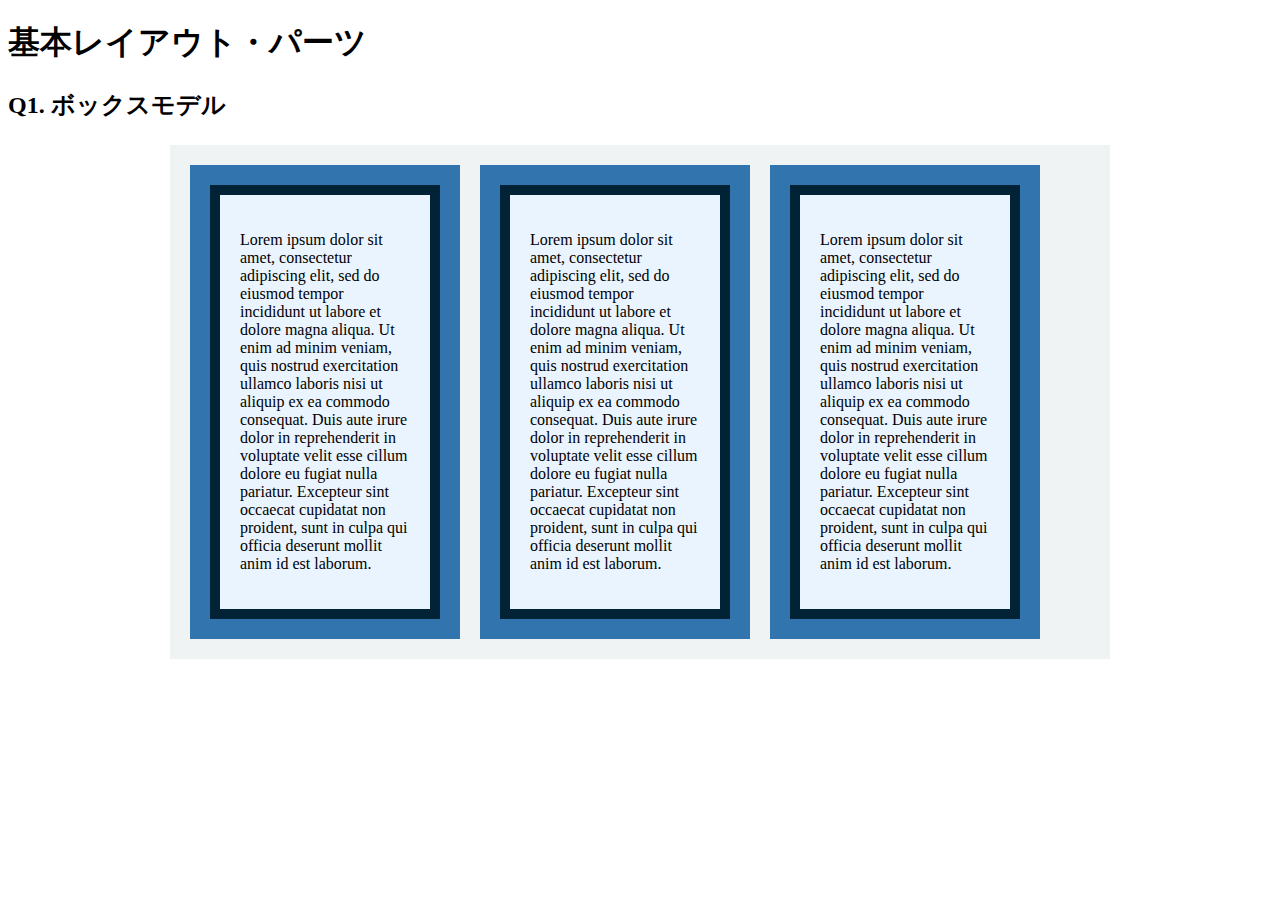
<file: layout_parts/q1/index.html>
<!DOCTYPE html>
<html>
  <head>
    <meta charset="utf-8">
    <meta http-equiv="X-UA-Compatible" content="IE=edge">
    <meta name="viewport" content="width=device-width, initial-scale=1.0, maximum-scale=1.0, user-scalable=no">
    <meta name="format-detection" content="telephone=no">
    <title>基本レイアウト・パーツ</title>
    <link rel="stylesheet" href="http://gizumo-inc.github.io/sample/front-lesson/layout_parts_new/assets/css/reset.css">
    <link rel="stylesheet" href="http://gizumo-inc.github.io/sample/front-lesson/layout_parts_new/assets/css/base.css">
    <link rel="stylesheet" href="css/style.css">
  </head>
  <body>
    <div class="wrapper">
      <h1 class="title">基本レイアウト・パーツ</h1>
      <h2 class="headline">
        <p class="headline__text">Q1. ボックスモデル</p>
      </h2>
      <div class="box">
        <!-- 回答はクラスq1の要素の中に書いてね -->
        <!-- すでについてるクラスにはstyleを指定しない。styleをつける場合は自分で新たにクラスをつけること -->
        <div class="q1">
          <!--開始-->
          <div class="main clearfix">
            <div class="blue">
              <div class="white">
                <p>Lorem ipsum dolor sit amet, consectetur adipiscing elit, sed do eiusmod tempor incididunt ut labore et dolore magna aliqua. Ut enim ad minim veniam, quis nostrud exercitation ullamco laboris nisi ut aliquip ex ea commodo consequat. Duis aute irure dolor in reprehenderit in voluptate velit esse cillum dolore eu fugiat nulla pariatur. Excepteur sint occaecat cupidatat non proident, sunt in culpa qui officia deserunt mollit anim id est laborum.</p>
              </div>
            </div>
            
            <div class="blue">
              <div class="white">
                <p>Lorem ipsum dolor sit amet, consectetur adipiscing elit, sed do eiusmod tempor incididunt ut labore et dolore magna aliqua. Ut enim ad minim veniam, quis nostrud exercitation ullamco laboris nisi ut aliquip ex ea commodo consequat. Duis aute irure dolor in reprehenderit in voluptate velit esse cillum dolore eu fugiat nulla pariatur. Excepteur sint occaecat cupidatat non proident, sunt in culpa qui officia deserunt mollit anim id est laborum.</p>
              </div>
            </div>
            
            <div class="blue">
              <div class="white">
                <p>Lorem ipsum dolor sit amet, consectetur adipiscing elit, sed do eiusmod tempor incididunt ut labore et dolore magna aliqua. Ut enim ad minim veniam, quis nostrud exercitation ullamco laboris nisi ut aliquip ex ea commodo consequat. Duis aute irure dolor in reprehenderit in voluptate velit esse cillum dolore eu fugiat nulla pariatur. Excepteur sint occaecat cupidatat non proident, sunt in culpa qui officia deserunt mollit anim id est laborum.</p>
              </div>
            </div>
          <!--終了-->
          </div>
        </div>
        <!-- 回答はクラスq1の要素の中に書いてね -->
      </div>
    </div>
  </body>
</html>
</file>
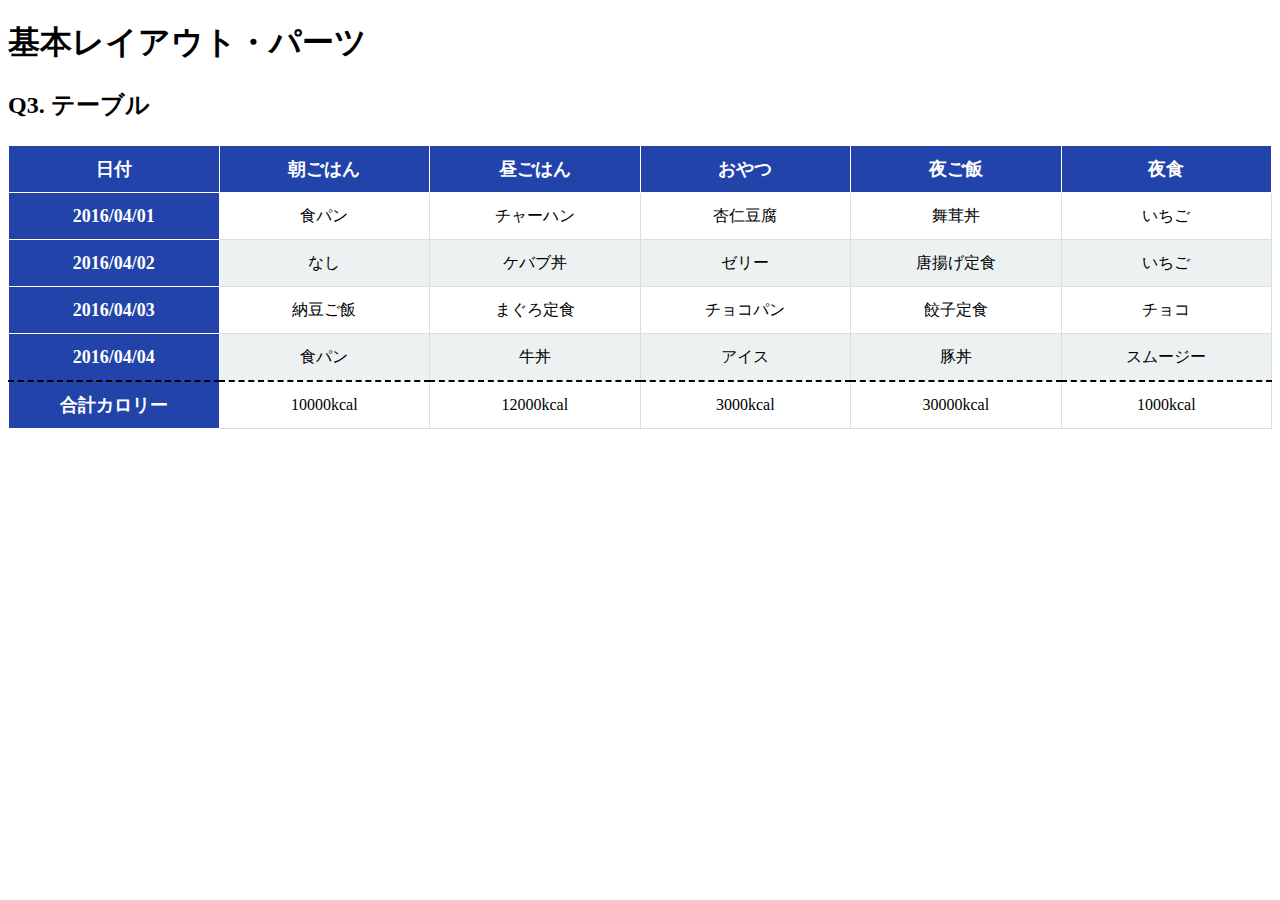
<file: layout_parts/q3/index.html>
<!DOCTYPE html>
<html>
  <head>
    <meta charset="utf-8">
    <meta http-equiv="X-UA-Compatible" content="IE=edge">
    <meta name="viewport" content="width=device-width, initial-scale=1.0, maximum-scale=1.0, user-scalable=no">
    <meta name="format-detection" content="telephone=no">
    <title>基本レイアウト・パーツ</title>
    <link rel="stylesheet" href="http://gizumo-inc.github.io/sample/front-lesson/layout_parts_new/assets/css/reset.css">
    <link rel="stylesheet" href="http://gizumo-inc.github.io/sample/front-lesson/layout_parts_new/assets/css/base.css">
    <link rel="stylesheet" href="css/style.css">
  </head>
  <body>
    <div class="wrapper">
      <h1 class="title">基本レイアウト・パーツ</h1>
      <h2 class="headline">
        <p class="headline__text">Q3. テーブル</p>
      </h2>
      <div class="box">
        <!-- 回答はクラスq3の要素の中に書いてね -->
        <!-- すでについてるクラスにはstyleを指定しない。styleをつける場合は自分で新たにクラスをつけること -->
        <div class="q3">
        <!--開始-->
        <div>
          <table class="bigbox">
            <thead>
              <tr>
                <th>日付</th>
                <th>朝ごはん</th>
                <th>昼ごはん</th>
                <th>おやつ</th>
                <th>夜ご飯</th>
                <th>夜食</th>
              </tr>
            </thead>
            <tbody>
              <tr>
                <th>2016/04/01</th>
                <td>食パン</td>
                <td>チャーハン</td>
                <td>杏仁豆腐</td>
                <td>舞茸丼</td>
                <td>いちご</td>
              </tr>
              <tr>
                <th>2016/04/02</th>
                <td>なし</td>
                <td>ケバブ丼</td>
                <td>ゼリー</td>
                <td>唐揚げ定食</td>
                <td>いちご</td>
              </tr>
              <tr>
                <th>2016/04/03</th>
                <td>納豆ご飯</td>
                <td>まぐろ定食</td>
                <td>チョコパン</td>
                <td>餃子定食</td>
                <td>チョコ</td>
              </tr>
              <tr>
                <th>2016/04/04</th>
                <td>食パン</td>
                <td>牛丼</td>
                <td>アイス</td>
                <td>豚丼</td>
                <td>スムージー</td>
              </tr>
              <tr>
                <th>合計カロリー</th>
                <td>10000kcal</td>
                <td>12000kcal</td>
                <td>3000kcal</td>
                <td>30000kcal</td>
                <td>1000kcal</td>
              </tr>
            </tbody>
          </table>
        </div>
        <!--終了--> 
        </div>
        <!-- 回答はクラスq3の要素の中に書いてね -->
      </div>
    </div>
  </body>
</html>
</file>
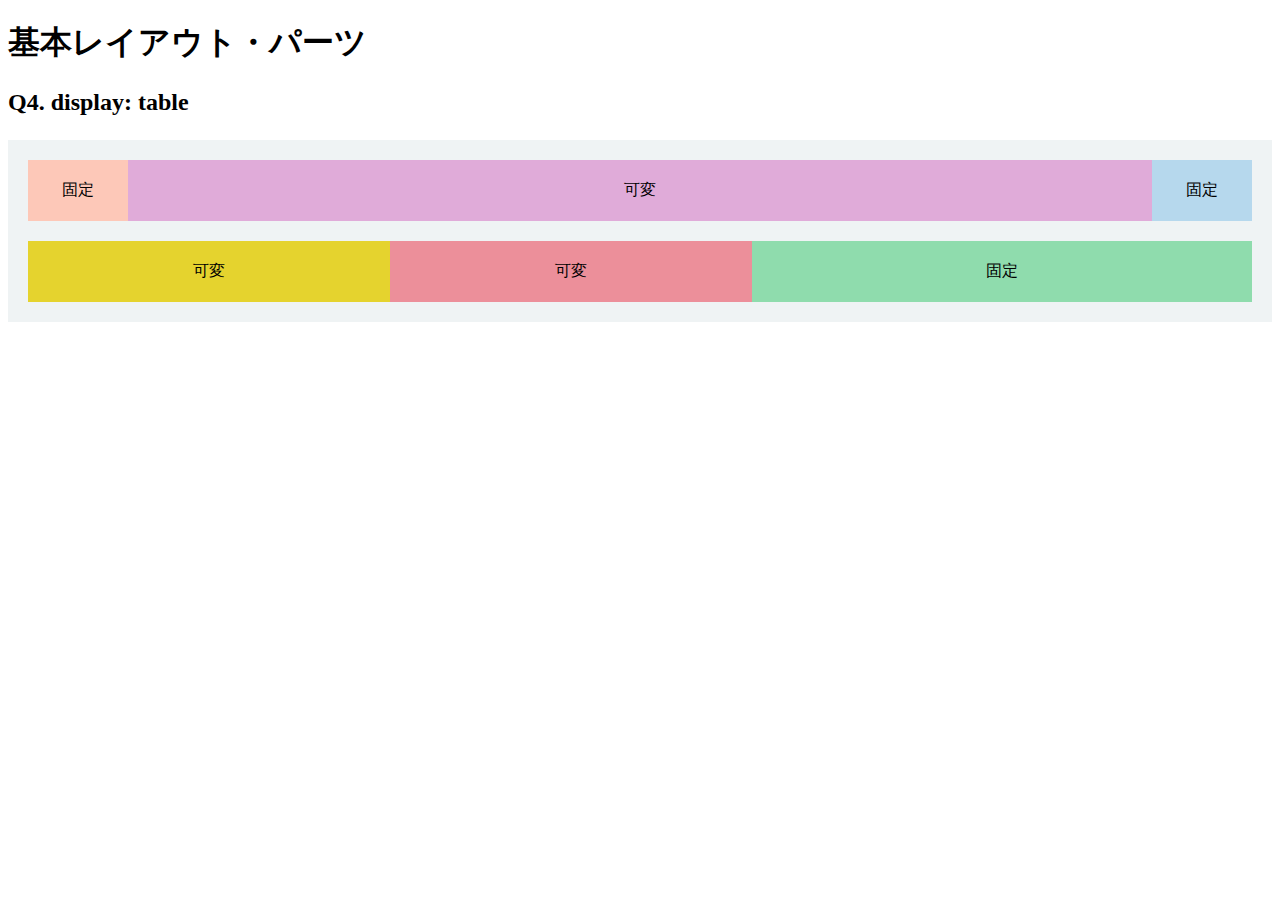
<file: layout_parts/q4/index.html>
<!DOCTYPE html>
<html>
  <head>
    <meta charset="utf-8">
    <meta http-equiv="X-UA-Compatible" content="IE=edge">
    <meta name="viewport" content="width=device-width, initial-scale=1.0, maximum-scale=1.0, user-scalable=no">
    <meta name="format-detection" content="telephone=no">
    <title>基本レイアウト・パーツ</title>
    <link rel="stylesheet" href="http://gizumo-inc.github.io/sample/front-lesson/layout_parts_new/assets/css/reset.css">
    <link rel="stylesheet" href="http://gizumo-inc.github.io/sample/front-lesson/layout_parts_new/assets/css/base.css">
    <link rel="stylesheet" href="css/style.css">
  </head>
  <body>
    <div class="wrapper">
      <h1 class="title">基本レイアウト・パーツ</h1>
      <h2 class="headline">
        <p class="headline__text">Q4. display: table</p>
      </h2>
      <div class="box">
        <!-- 回答はクラスq4の要素の中に書いてね -->
        <!-- すでについてるクラスにはstyleを指定しない。styleをつける場合は自分で新たにクラスをつけること -->
        <!-- 新たにタグは追加しなくてもできます。 -->
        <div class="q4 main">
          <div class="crossbar">
            <div class="orange bar">固定</div>
            <div class="purple bar">可変</div>
            <div class="lightblue bar">固定</div>
          </div>
          <div class="crossbar">
            <div class="yellow bar">可変</div>
            <div class="red bar">可変</div>
            <div class="green bar">固定</div>
          </div>
        </div>
        <!-- 回答はクラスq4の要素の中に書いてね -->
      </div>
    </div>
  </body>
</html>
</file>
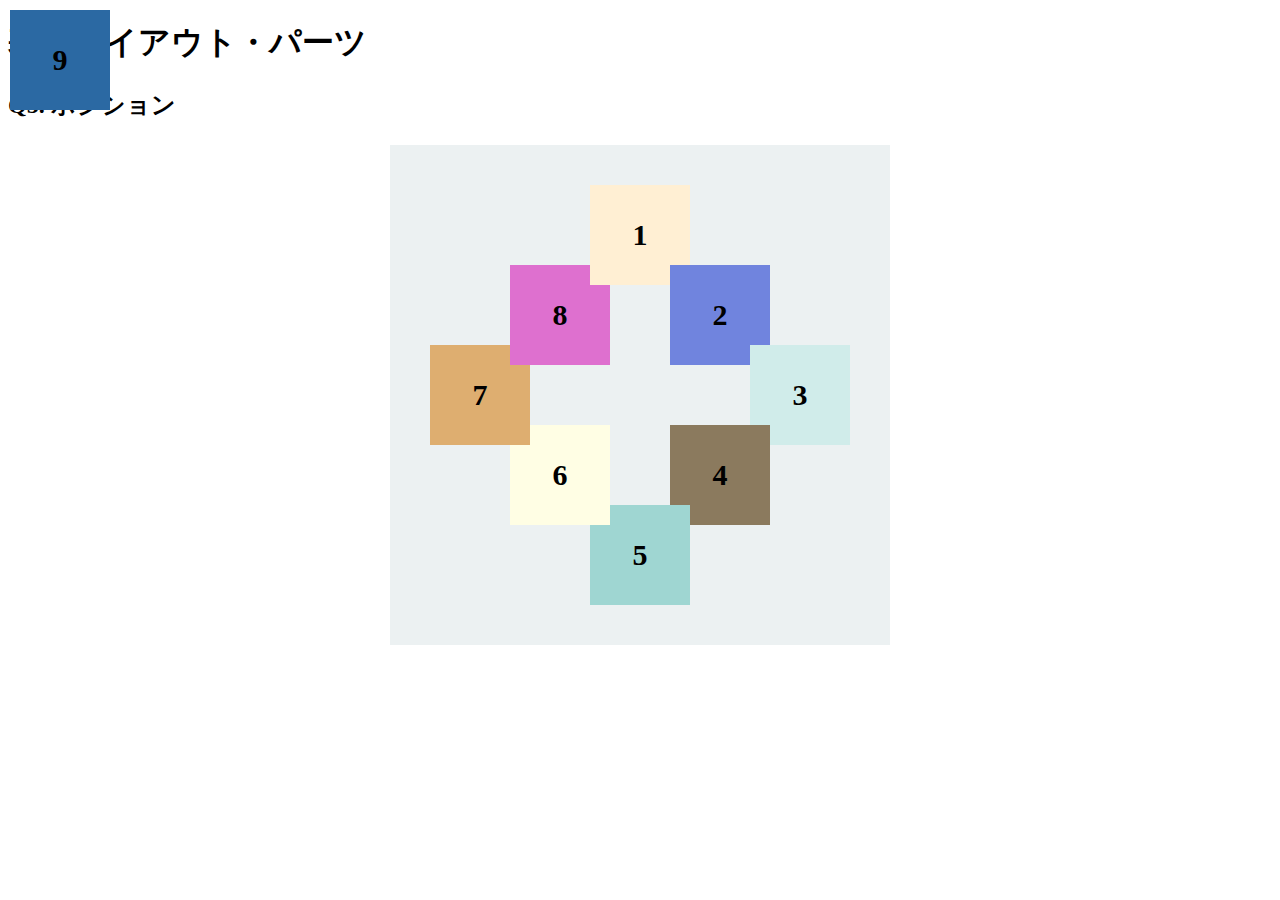
<file: layout_parts/q5/index.html>
<!DOCTYPE html>
<html>
  <head>
    <meta charset="utf-8">
    <meta http-equiv="X-UA-Compatible" content="IE=edge">
    <meta name="viewport" content="width=device-width, initial-scale=1.0, maximum-scale=1.0, user-scalable=no">
    <meta name="format-detection" content="telephone=no">
    <title>基本レイアウト・パーツ</title>
    <link rel="stylesheet" href="http://gizumo-inc.github.io/sample/front-lesson/layout_parts_new/assets/css/reset.css">
    <link rel="stylesheet" href="http://gizumo-inc.github.io/sample/front-lesson/layout_parts_new/assets/css/base.css">
    <link rel="stylesheet" href="css/style.css">
  </head>
  <body>
    <div class="wrapper">
      <h1 class="title">基本レイアウト・パーツ</h1>
      <h2 class="headline">
        <p class="headline__text">Q5. ポジション</p>
      </h2>
      <div class="box">
        <!-- 回答はクラスq5の要素の中に書いてね -->
        <!-- すでについてるクラスにはstyleを指定しない。styleをつける場合は自分で新たにクラスをつけること -->
        <!-- 新たにタグは追加しなくてもできます。 -->
        <div class="q5 bigbox">
          <div class="box8 text">8</div>
          <div class="box5 text">5</div>
          <div class="box1 text">1</div>
          <div class="box7 text">7</div>
          <div class="box4 text">4</div>
          <div class="box6 text">6</div>
          <div class="box2 text">2</div>
          <div class="box3 text">3</div>
          <div class="box9 text">9</div>
        </div>
        <!-- 回答はクラスq5の要素の中に書いてね -->
      </div>
    </div>
  </body>
</html>
</file>
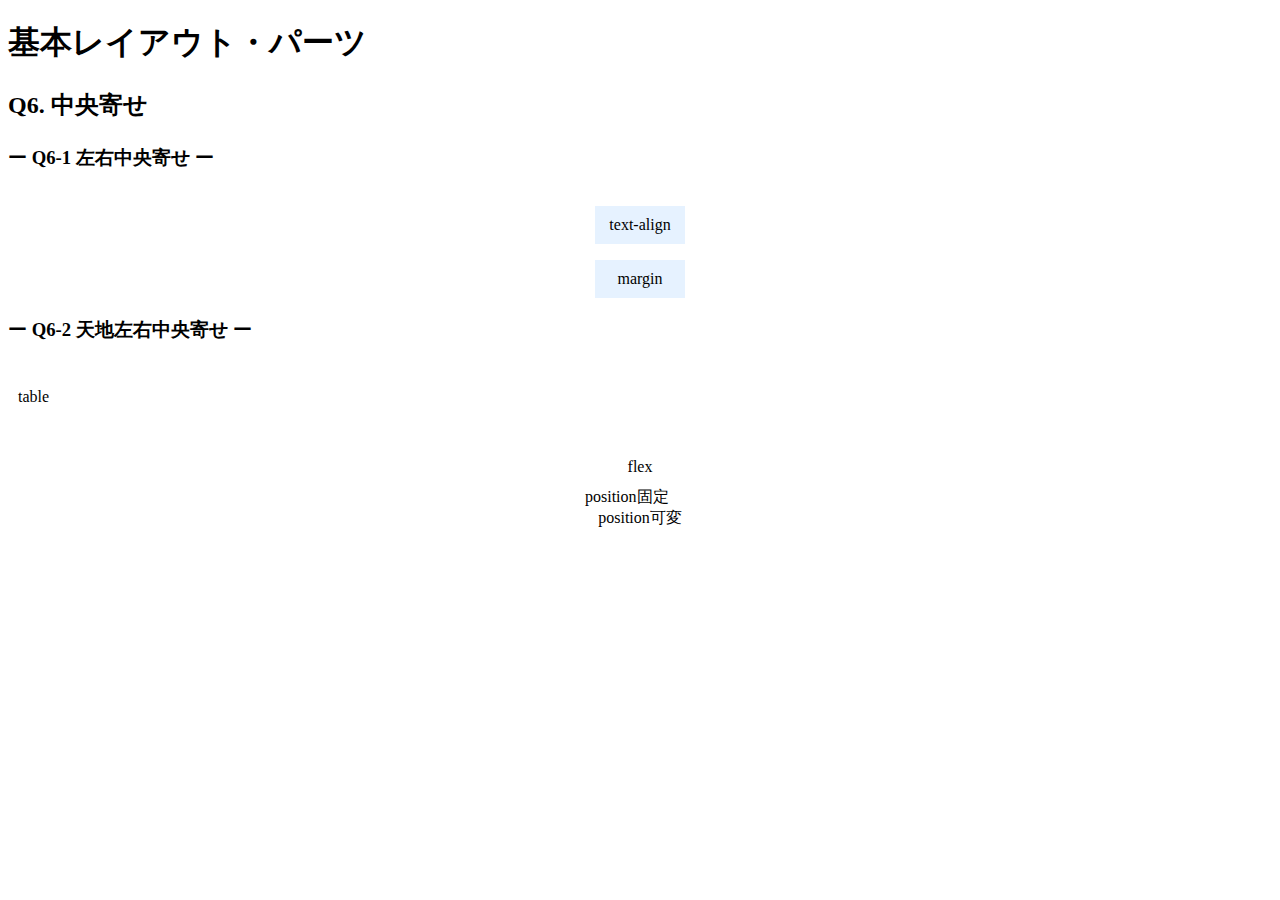
<file: layout_parts/q6/index.html>
<!DOCTYPE html>
<html>
  <head>
    <meta charset="utf-8">
    <meta http-equiv="X-UA-Compatible" content="IE=edge">
    <meta name="viewport" content="width=device-width, initial-scale=1.0, maximum-scale=1.0, user-scalable=no">
    <meta name="format-detection" content="telephone=no">
    <title>基本レイアウト・パーツ</title>
    <link rel="stylesheet" href="http://gizumo-inc.github.io/sample/front-lesson/layout_parts_new/assets/css/reset.css">
    <link rel="stylesheet" href="http://gizumo-inc.github.io/sample/front-lesson/layout_parts_new/assets/css/base.css">
    <link rel="stylesheet" href="css/style.css">
  </head>
  <body>
    <div class="wrapper">
      <h1 class="title">基本レイアウト・パーツ</h1>
      <h2 class="headline">
        <p class="headline__text">Q6. 中央寄せ</p>
      </h2>
      <div class="box">
        <div class="box__inner">
          <h3 class="box__headline">
            <p class="box__headline__text">ー Q6-1 左右中央寄せ ー</p>
          </h3>
          <div class="q6 q6--horizontal">
            <!-- Q6-1の回答はここに書いてね -->
            <!-- 新たにタグは追加しなくてもできます。 -->
            <div class="q6__box display-flex">
              <div class="textbox">
                <p class="text">text-align</p>
              </div>
            </div>
            <!-- Q6-1の回答はここに書いてね -->

            <!-- Q6-1の回答はここに書いてね -->
            <!-- 新たにタグは追加しなくてもできます。 -->
            <div class="q6__box">
              <p class="marginbox">margin</p>
            </div>
            <!-- Q6-1の回答はここに書いてね -->
          </div>
        </div>






        <div class="box__inner">
          <h3 class="box__headline">
            <p class="box__headline__text">ー Q6-2 天地左右中央寄せ ー</p>
          </h3>
          <!-- Q6-2の回答はここに書いてね -->
          <!-- すでについてるクラスにはstyleを指定しない。styleをつける場合は自分で新たにクラスをつけること -->
          <!-- 新たにタグは追加しなくてもできます。 -->
          <div class="q6 q6--around tablebigbox">
            <div class="tablebox">
              <p class="table">table</p>
            </div>
          </div>
          <!-- Q6-2の回答はここに書いてね -->

          <!-- Q6-2の回答はここに書いてね -->
          <!-- すでについてるクラスにはstyleを指定しない。styleをつける場合は自分で新たにクラスをつけること -->
          <!-- 新たにタグは追加しなくてもできます。 -->
          <div class="q6 q6--around flexbox">
            <p class="flex">flex</p>
          </div>
          <!-- Q6-2の回答はここに書いてね -->

          <div class="q6 q6--position">
            <!-- Q6-2の回答はここに書いてね -->
            <!-- すでについてるクラスにはstyleを指定しない。styleをつける場合は自分で新たにクラスをつけること -->
            <!-- 新たにタグは追加しなくてもできます。 -->
            <div class="q6__box is-stable immovable">
              <p class="q6__box__inner position">position固定</p>
            </div>
            <!-- Q6-2の回答はここに書いてね -->

            <!-- Q6-2の回答はここに書いてね -->
            <!-- すでについてるクラスにはstyleを指定しない。styleをつける場合は自分で新たにクラスをつけること -->
            <!-- 新たにタグは追加しなくてもできます。 -->
            <div class="q6__box is-flexible move">
              <p class="q6__box__inner change">position可変</p>
            </div>
            <!-- Q6-2の回答はここに書いてね -->
          </div>
        </div>
      </div>
    </div>
  </body>
</html>
</file>
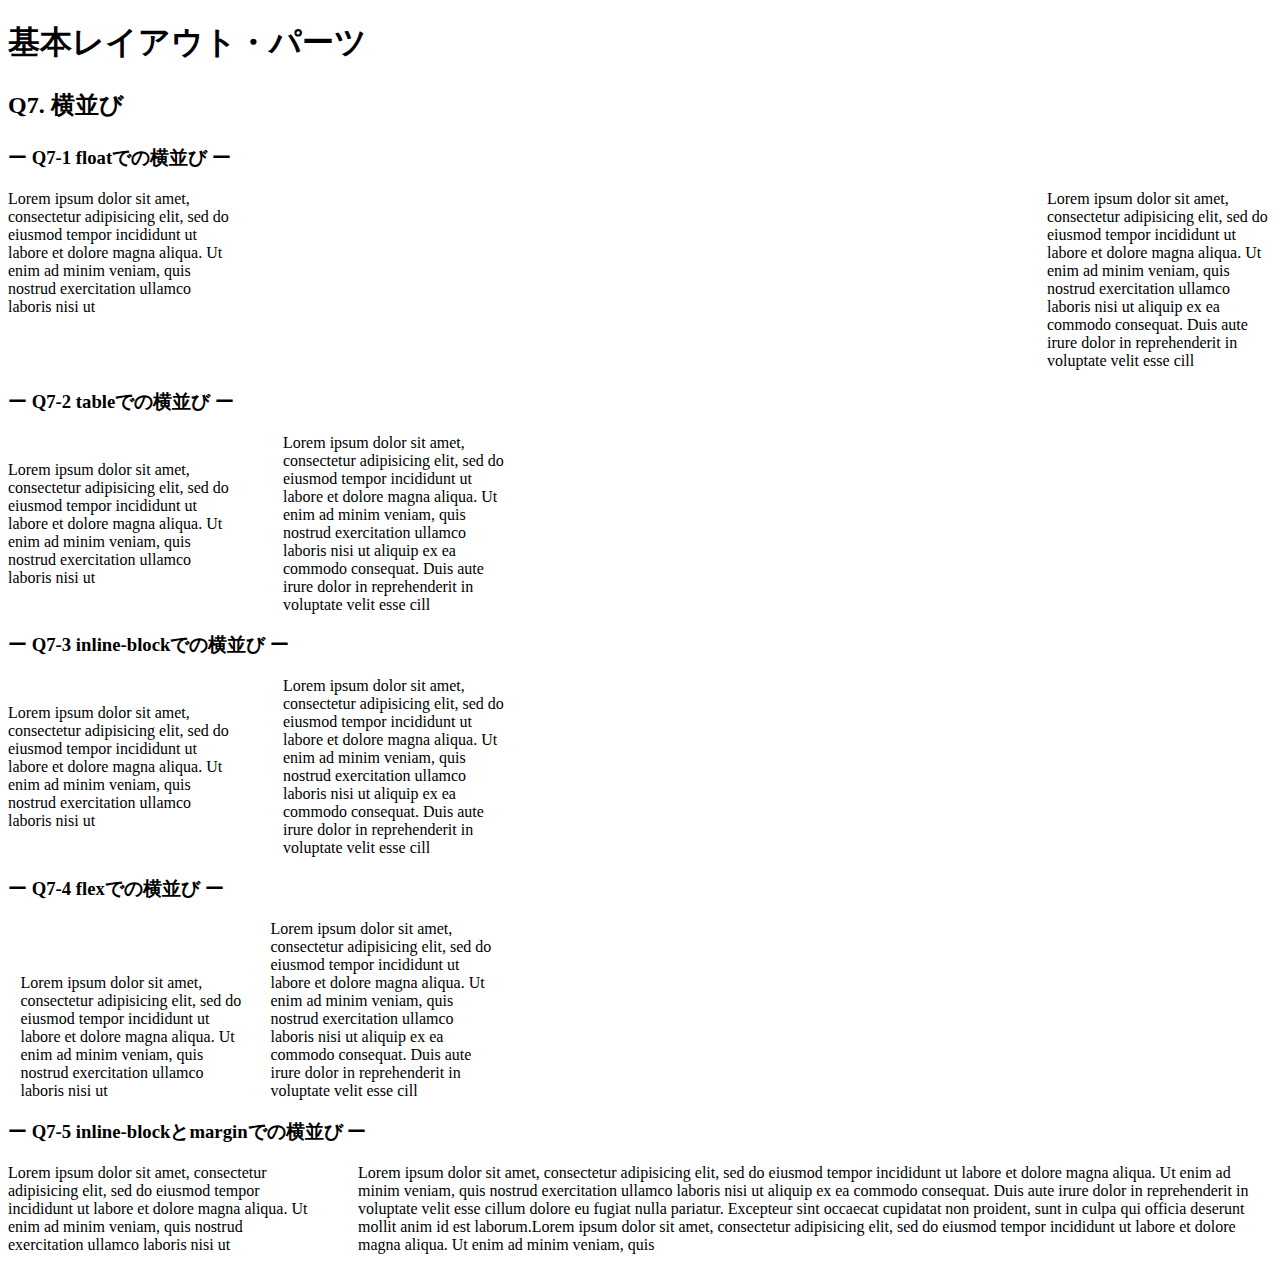
<file: layout_parts/q7/index.html>
<!DOCTYPE html>
<html>
  <head>
    <meta charset="utf-8">
    <meta http-equiv="X-UA-Compatible" content="IE=edge">
    <meta name="viewport" content="width=device-width, initial-scale=1.0, maximum-scale=1.0, user-scalable=no">
    <meta name="format-detection" content="telephone=no">
    <title>基本レイアウト・パーツ</title>
    <link rel="stylesheet" href="http://gizumo-inc.github.io/sample/front-lesson/layout_parts_new/assets/css/reset.css">
    <link rel="stylesheet" href="http://gizumo-inc.github.io/sample/front-lesson/layout_parts_new/assets/css/base.css">
    <link rel="stylesheet" href="css/style.css">
  </head>
  <body>
    <div class="wrapper">
      <h1 class="title">基本レイアウト・パーツ</h1>
      <h2 class="headline">
        <p class="headline__text">Q7. 横並び</p>
      </h2>
      <div class="box">
        <div class="box__inner">
          <h3 class="box__headline">
            <p class="box__headline__text">ー Q7-1 floatでの横並び ー</p>
          </h3>
          <!-- Q7の回答はここに書いてね -->
          <!-- すでについてるクラスにはstyleを指定しない。styleをつける場合は自分で新たにクラスをつけること -->
          <!-- 新たにタグは追加しなくてもできます。 -->
          <div class="q7 q7--float">
            <div class="q7__inner clearfix">
              <div class="q7__box floatsmall ftext">
                Lorem ipsum dolor sit amet, consectetur adipisicing elit, sed do eiusmod tempor incididunt ut labore et dolore magna aliqua. Ut enim ad minim veniam, quis nostrud exercitation ullamco laboris nisi ut
              </div>
              <div class="q7__box floatbig ftext">
                Lorem ipsum dolor sit amet, consectetur adipisicing elit, sed do eiusmod tempor incididunt ut labore et dolore magna aliqua. Ut enim ad minim veniam, quis nostrud exercitation ullamco laboris nisi ut aliquip ex ea commodo consequat. Duis aute irure dolor in reprehenderit in voluptate velit esse cill
              </div>
            </div>
          </div>
          <!-- Q7の回答はここに書いてね -->
        </div>

        <div class="box__inner">
          <h3 class="box__headline">
            <p class="box__headline__text">ー Q7-2 tableでの横並び ー</p>
          </h3>
          <!-- Q7の回答はここに書いてね -->
          <!-- すでについてるクラスにはstyleを指定しない。styleをつける場合は自分で新たにクラスをつけること -->
          <!-- 新たにタグは追加しなくてもできます。 -->
          <div class="q7 q7--table">
            <div class="q7__inner tablebox">
              <div class="q7__box tablesmall">
                <div class="q7__box__text">
                  Lorem ipsum dolor sit amet, consectetur adipisicing elit, sed do eiusmod tempor incididunt ut labore et dolore magna aliqua. Ut enim ad minim veniam, quis nostrud exercitation ullamco laboris nisi ut
                </div>
              </div>
              <div class="q7__box tablesmall">
                <div class="q7__box__text">
                  Lorem ipsum dolor sit amet, consectetur adipisicing elit, sed do eiusmod tempor incididunt ut labore et dolore magna aliqua. Ut enim ad minim veniam, quis nostrud exercitation ullamco laboris nisi ut aliquip ex ea commodo consequat. Duis aute irure dolor in reprehenderit in voluptate velit esse cill
                </div>
              </div>
            </div>
          </div>
          <!-- Q7の回答はここに書いてね -->
        </div>

        <div class="box__inner">
          <h3 class="box__headline">
            <p class="box__headline__text">ー Q7-3 inline-blockでの横並び ー</p>
          </h3>
          <!-- Q7の回答はここに書いてね -->
          <!-- すでについてるクラスにはstyleを指定しない。styleをつける場合は自分で新たにクラスをつけること -->
          <!-- 新たにタグは追加しなくてもできます。 -->
          <div class="q7 q7--inlineblock">
            <div class="q7__inner inlinebox">
              <div class="q7__box  inlinewhite">
                Lorem ipsum dolor sit amet, consectetur adipisicing elit, sed do eiusmod tempor incididunt ut labore et dolore magna aliqua. Ut enim ad minim veniam, quis nostrud exercitation ullamco laboris nisi ut
              </div>
              <div class="q7__box inlinewhite whitebig">
                Lorem ipsum dolor sit amet, consectetur adipisicing elit, sed do eiusmod tempor incididunt ut labore et dolore magna aliqua. Ut enim ad minim veniam, quis nostrud exercitation ullamco laboris nisi ut aliquip ex ea commodo consequat. Duis aute irure dolor in reprehenderit in voluptate velit esse cill
              </div>
            </div>
          </div>
          <!-- Q7の回答はここに書いてね -->
        </div>

        <div class="box__inner">
          <h3 class="box__headline">
            <p class="box__headline__text">ー Q7-4 flexでの横並び ー</p>
          </h3>
          <!-- Q7の回答はここに書いてね -->
          <!-- すでについてるクラスにはstyleを指定しない。styleをつける場合は自分で新たにクラスをつけること -->
          <!-- 新たにタグは追加しなくてもできます。 -->
          <div class="q7 q7--flex">
            <div class="q7__inner flexbig">
              <div class="q7__box flexwhite">
                Lorem ipsum dolor sit amet, consectetur adipisicing elit, sed do eiusmod tempor incididunt ut labore et dolore magna aliqua. Ut enim ad minim veniam, quis nostrud exercitation ullamco laboris nisi ut
              </div>
              <div class="q7__box flexwhite">
                Lorem ipsum dolor sit amet, consectetur adipisicing elit, sed do eiusmod tempor incididunt ut labore et dolore magna aliqua. Ut enim ad minim veniam, quis nostrud exercitation ullamco laboris nisi ut aliquip ex ea commodo consequat. Duis aute irure dolor in reprehenderit in voluptate velit esse cill
              </div>
            </div>
          </div>
          <!-- Q7の回答はここに書いてね -->
        </div>

        <div class="box__inner">
          <h3 class="box__headline">
            <p class="box__headline__text">ー Q7-5 inline-blockとmarginでの横並び ー</p>
          </h3>
          <!-- Q7の回答はここに書いてね -->
          <!-- すでについてるクラスにはstyleを指定しない。styleをつける場合は自分で新たにクラスをつけること -->
          <!-- 新たにタグは追加しなくてもできます。 -->
          <div class="q7 q7--margin">
            <div class="q7__inner is-full blockbox clearfix">
              <div class="q7__box marginsmall">
                <div class="q7__box__text textsmall">
                  Lorem ipsum dolor sit amet, consectetur adipisicing elit, sed do eiusmod tempor incididunt ut labore et dolore magna aliqua. Ut enim ad minim veniam, quis nostrud exercitation ullamco laboris nisi ut
                </div>
              </div>
              <div class="q7__box marginbig">
                <div class="q7__box__text textbig">
                  Lorem ipsum dolor sit amet, consectetur adipisicing elit, sed do eiusmod tempor incididunt ut labore et dolore magna aliqua. Ut enim ad minim veniam, quis nostrud exercitation ullamco laboris nisi ut aliquip ex ea commodo consequat. Duis aute irure dolor in reprehenderit in voluptate velit esse cillum dolore eu fugiat nulla pariatur. Excepteur sint occaecat cupidatat non proident, sunt in culpa qui officia deserunt mollit anim id est laborum.Lorem ipsum dolor sit amet, consectetur adipisicing elit, sed do eiusmod tempor incididunt ut labore et dolore magna aliqua. Ut enim ad minim veniam, quis
                </div>
              </div>
            </div>
          </div>
          <!-- Q7の回答はここに書いてね -->
        </div>
      </div>
    </div>
  </body>
</html>
</file>
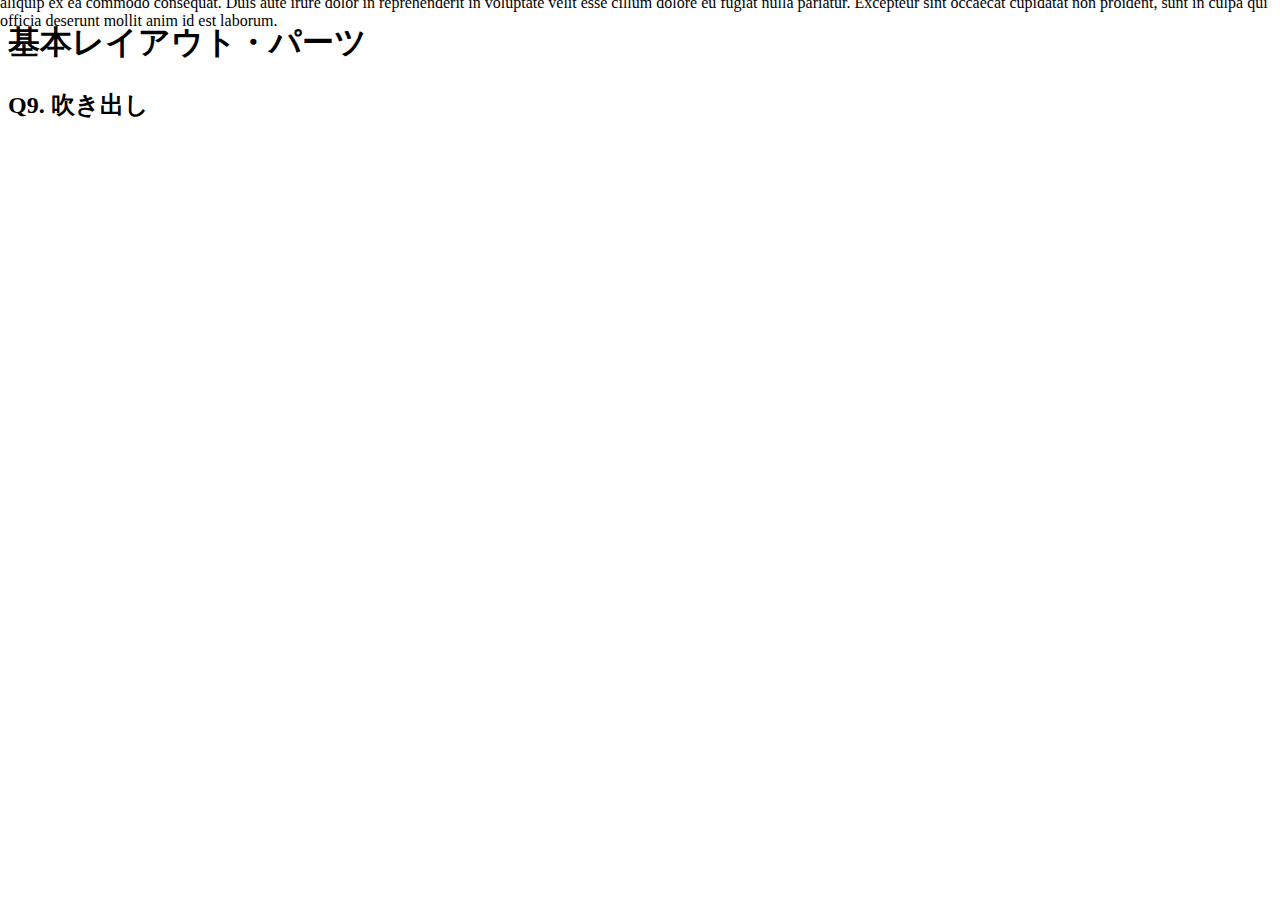
<file: layout_parts/q9/index.html>
<!DOCTYPE html>
<html>
  <head>
    <meta charset="utf-8">
    <meta http-equiv="X-UA-Compatible" content="IE=edge">
    <meta name="viewport" content="width=device-width, initial-scale=1.0, maximum-scale=1.0, user-scalable=no">
    <meta name="format-detection" content="telephone=no">
    <title>基本レイアウト・パーツ</title>
    <link rel="stylesheet" href="http://gizumo-inc.github.io/sample/front-lesson/layout_parts_new/assets/css/reset.css">
    <link rel="stylesheet" href="http://gizumo-inc.github.io/sample/front-lesson/layout_parts_new/assets/css/base.css">
    <link rel="stylesheet" href="css/style.css">
  </head>
  <body>
    <div class="wrapper">
      <h1 class="title">基本レイアウト・パーツ</h1>
      <h2 class="headline">
        <p class="headline__text">Q9. 吹き出し</p>
      </h2>
      <div class="box">
        <!-- 回答はクラスq9の要素の中に書いてね -->
        <!-- すでについてるクラスにはstyleを指定しない。styleをつける場合は自分で新たにクラスをつけること -->
        <div class="q9 textbox">
          <p>
            Lorem ipsum dolor sit amet, consectetur adipiscing elit, sed do eiusmod tempor incididunt ut labore et dolore magna aliqua. Ut enim ad minim veniam, quis nostrud exercitation ullamco laboris nisi ut aliquip ex ea commodo consequat. Duis aute irure dolor in reprehenderit in voluptate velit esse cillum dolore eu fugiat nulla pariatur. Excepteur sint occaecat cupidatat non proident, sunt in culpa qui officia deserunt mollit anim id est laborum.
          </p>
        </div>
        <!-- 回答はクラスq9の要素の中に書いてね -->
      </div>
    </div>
  </body>
</html>
</file>
<file: layout_parts/q1/css/style.css>
@charset "UTF-8";

/* 回答はここに書いてね */
.clearfix::after {
  content: " ";
  display: block;
  clear: both;
}

.main {
  padding: 20px;
  width: 940px;
  margin: 0 auto;
  background-color: #eff3f4;
  box-sizing: border-box;
}

.blue {
  padding: 20px;
  margin-left: 20px;
  background-color: #3274ae;
  float: left;
}

.blue:first-child {
  margin-left: 0;
}

.white {
  width: 230px;
  background-color: #eaf4ff;
  border: solid 10px;
  border-color: #022336;
  padding: 20px;
  box-sizing: border-box;
}



/* 回答はここに書いてね */
</file>
<file: layout_parts/q3/css/style.css>
@charset "UTF-8";

/* 回答はここに書いてね */

.bigbox {
  width: 100%;
  border: solid 1px; 
  table-layout: fixed;
  border-collapse: collapse;
  border-spacing: 0;
}

 .bigbox  th,
 .bigbox td {         
  padding: 10px;
  text-align: center;
  border: solid 1px;
}

.bigbox th {
  background-color: #2244aa;
  color: white;
  font-size: 18px;
  line-height: 26px;
}

.bigbox tbody tr:last-child {
  border-top: dashed 2px #000;
}

.bigbox tbody td {
  font-size: 16px;
  line-height: 22px;
  border: 1px #dedede solid;
}

.bigbox tr:nth-child(even){
  background-color: #ecf1f2;
}

/* 回答はここに書いてね */
</file>
<file: layout_parts/q4/css/style.css>
@charset "UTF-8";

/* 回答はここに書いてね */

.main {
  background-color: #eff3f4;
  padding: 20px;
  box-sizing: border-box;
}

.crossbar {
  display: table;
  width: 100%;
  background-color: #eff3f4;
  margin-top: 20px;
  text-align: center;
}

.crossbar:first-child {
  margin-top: 0;
}

.bar {
  padding: 20px 0;
  text-align: center;
  display: table-cell;
}

.orange {
  width: 100px;
  background-color: #fdc8b8;
}

.purple {
  background-color: #e0abd9;
}

.lightblue {
  width: 100px;
  background-color: #b6d8ed;
}

/*ここから下段*/

.yellow {
  background-color: #e5d32e;
}

.red {
  background-color: #ec8f9a;
}

.green {
  width: 500px;
  background-color: #8fdcad;
}
</file>
<file: layout_parts/q5/css/style.css>
@charset "UTF-8";

/* 回答はここに書いてね */

.bigbox {
  width: 500px;
  height: 500px;
  margin: 0 auto;
  background-color: #ecf1f2;
  position: relative;
}

.text {
  text-align: center;
  line-height: 100px;
  font-size: 30px;
  font-weight: bold;
  width: 100px;
  height: 100px;
  position: absolute;
}

.box8 {
  background-color: #de70cf;
  top: 120px;
  left: 120px;
  z-index: 8;
}

.box8::before {
  content: "";
  text-align: center;
  vertical-align: middle;
  width: 20px;
  height: 20px;
  background-color: #ffefd3;
  position: absolute;
  top: 0px;
  right: 0px;
}

.box5 {
  background-color: #9fd6d2;
  bottom: 40px;
  left: 200px;
  z-index: 5;
}

.box1 {
  background-color: #ffefd3;
  top: 40px;
  left: 200px;
  z-index: 1;
}

.box7 {
  background-color: #deae70;
  top: 200px;
  left: 40px;
  z-index: 7;
}

.box4 {
  background-color: #8b7a5e;
  bottom: 120px;
  right: 120px;
  z-index: 4;
}

.box6 {
  background-color: #fffee4;
  bottom: 120px;
  left: 120px;
  z-index: 6;
}

.box2 {
  background-color: #7084de;
  top: 120px;
  right: 120px;
  z-index: 2;
}


.box3 {
  background-color: #d0ecea;
  top: 200px;
  right: 40px;
  z-index: 3;
}

.box9 {
  background-color: #2b69a3;
  margin: 10px;
  margin: 0 auto;
  position: fixed;
  top: 10px;
  left: 10px;
}

/* 回答はここに書いてね */
</file>
<file: layout_parts/q6/css/style.css>
@charset "UTF-8";

/* 回答はここに書いてね */
/*q1開始*/
.textbox {
  text-align: center;
}

.text {
  background-color: #e6f2ff;
  width: 90px;
  padding: 10px 0px;
  display: inline-block;
}

.marginbox {
  margin: auto;
  width: 90px;
  padding: 10px 0px;
  background-color: #e6f2ff;
  text-align: center;
}
/*q1終了 */
/*q2開始 */
.tablebigbox {
  display: table;
}

.tablebox {
  display: table-cell;
  vertical-align: middle;
  text-align:center;
}

.table {
  display: inline-block;
  background-color: #fff;
  padding: 10px;
}

/* table終了 */
/* flex開始 */
.flexbox {
  display: flex;
  justify-content: center;
  align-items: center;
}

.flex {
  background-color: #fff;
  padding: 10px;
}
/* flex終了 */
/* position固定開始 */
.immovable {
  position: relative;
}

.position {
  width: 110px;
  height: 30px;
  position: absolute;
  top: 0;
  left: 0;
  right: 0;
  bottom: 0;
  margin: auto;  
}
/* position可変開始 */
.move {
  position: relative;
}

.change {
  position: absolute;
  top: 50%;
  left: 50%;
  -webkit-transform: translate(-50%, -50%);
  transform: translate(-50%, -50%);
}
/*q2終了*/
/* 回答はここに書いてね */
</file>
<file: layout_parts/q7/css/style.css>
@charset "UTF-8";

/* 回答はここに書いてね */

/* フロート */
.clearfix::after {
  content: "";
  display: block;
  clear: both;
}

.ftext {
  font-size: 16px;
  width: 225px;
  box-sizing: border-box;
}

.floatsmall {
  float: left;
  margin-right: 50px;
}

.floatbig {
  float: right;
}
/* フロート */

/* テーブル */
.tablebox {
  display: table;
  width: 500px;
}

.tablesmall:first-child {
  padding-left: 0;
}

.tablesmall {
  display: table-cell;
  vertical-align: middle;
  padding-left: 50px;
  width: 225px;
}
/* テーブル */

/* inlineblock */
.inlinebox {
  width: 500px;
  font-size: 0px;
}

.inlinewhite {
  font-size: 16px;
  display: inline-block;
  width: 225px;
  vertical-align: middle;
  box-sizing: border-box;
  margin-left: 50px;
}

.inlinewhite:first-child {
  margin-left: 0px;
}

/* inlineblock */

/* flex */
.flexbig {
  display: flex;
  justify-content: space-around;
  width: 500px;
  align-items: flex-end;
}

.flexwhite {
  width: 225px;
  box-sizing: border-box;
}
/* flex */

/* ネガティブmargin */
.blockbox {
  width: 100%;
  display: inline-block;
}

.marginsmall {
  width: 300px;
  float: left;
}

.textsmall {
  margin: 0;
}

.marginbig {
  float: left;
  width: 100%;
  margin-left: -300px;
  padding-left: 50px;
  box-sizing: border-box;
}

.textbig {
  margin-left: 300px;
}
/* ネガティブmargin */
/* 回答はここに書いてね */
</file>
<file: layout_parts/q9/css/style.css>
@charset "UTF-8";

/* 回答はここに書いてね */

.bigbox {
  position: relative;
  margin: 0 auto;
  width: 500px;
  height: 333px;
  overflow: hidden;
}

.car {
  transition: 0.5s all;
  width: 500px;
  height: 333px;
  background: #000;
  overflow: hidden;
}

.bigbox:hover {
  transform: scale(1.5);
  transition-duration: 0.3s;
  opacity: 0.6;
}


.textbox {
  background-color: linear-gradient(rgba(0,0,0,0), rgba(0,0,0,8));
  transition: all 0.5s;
  width: 100%;
  height: 100%;
  position: absolute;
  bottom: 0;
  left: 0;
  opacity: 0;
} 

.textbox:hover {
  opacity: 1;
  padding-bottom: 20px;
  bottom: 20px;
}


.cartext {
  position: absolute;
  bottom: 0;
  left: 0px;
  padding: 20px;
  color: white;
  font-size: 16px;
  line-height: 16px;
  word-break: break-all;
}

/* load */
.loadbox {
  margin: 0 auto;
  width: 100%;
  height: 100%;
  display: flex;
  justify-content: center;
  align-items: center;
  flex-direction: column;
}

.loadmain {
  border: 10px solid #ecf1f2;
  border-radius: 50%;
  border-top: 10px solid #00bcd4;
  width: 100px;
  height: 100px;
  animation: spin 1.1s linear infinite; 
}

@keyframes spin {
  0%{
    transform: rotate(0deg); 
  }

  100%{
    transform: rotate(360deg);
  }
}

/* 回答はここに書いてね */
</file>
